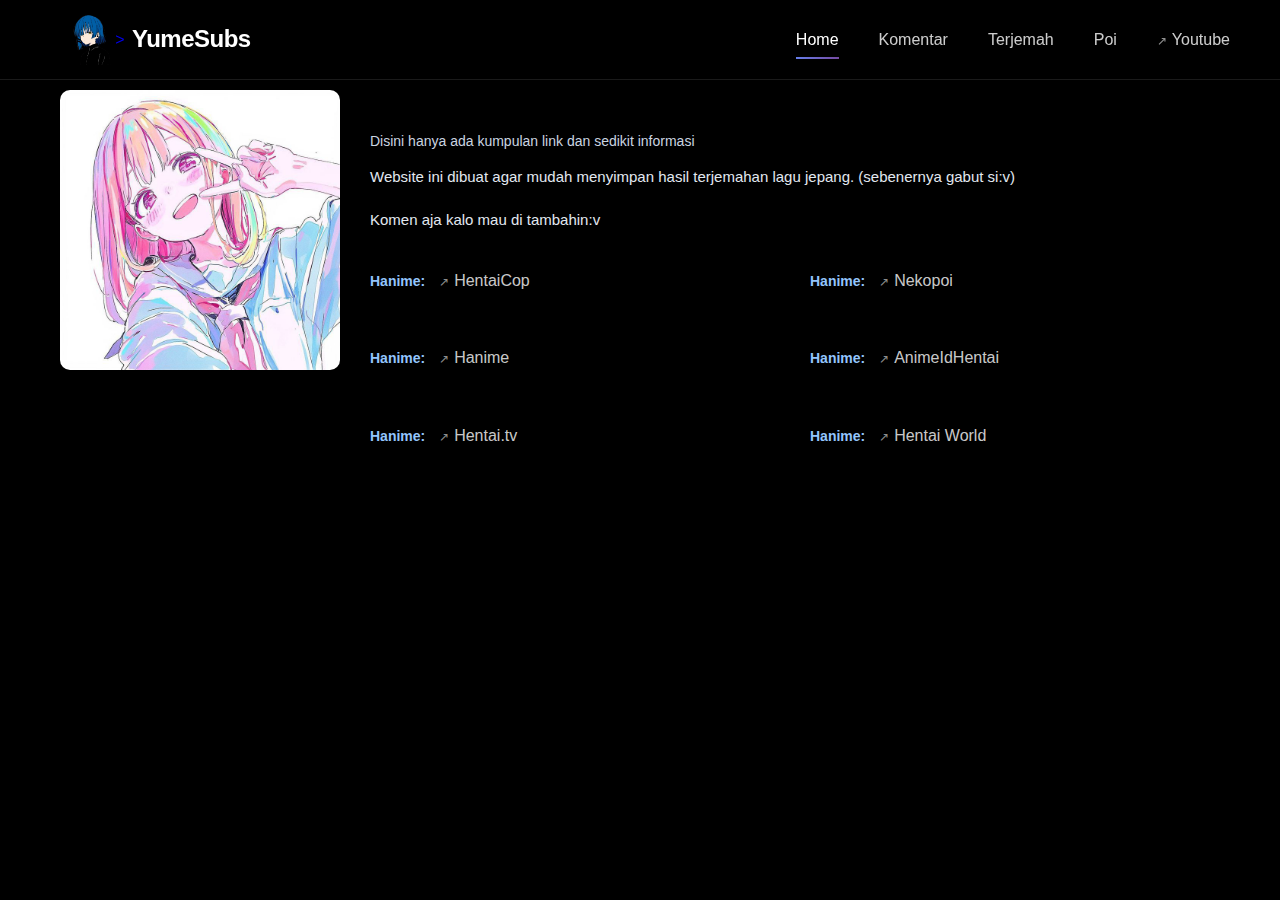
<file: manga.html>
<!DOCTYPE html>
<html lang="id">
<head>
  <meta charset="UTF-8">
  <meta name="viewport" content="width=device-width, initial-scale=1.0">
  <title>YumeSubs</title>
    <link href="majo.css" rel="stylesheet">
  <style>
    body {
      margin: 0;
      font-family: Arial, sans-serif;
      background: #0b0f26;
      color: #ffffff;
      line-height: 1.6;
    }

    .container {
      max-width: 1200px;
      margin: auto;
      padding: 20px;
      display: flex;
      gap: 30px;
    }

    .poster {
      flex: 1;
      max-width: 280px;
    }

    .poster img {
      width: 100%;
      border-radius: 10px;
      box-shadow: 0px 4px 15px rgba(0,0,0,0.5);
    }

    .details {
      flex: 3;
    }

    .details h1 {
      margin-top: 0;
      font-size: 28px;
    }

    .alt-title {
      font-size: 14px;
      color: #cbd5e1;
      margin-bottom: 15px;
    }

    .description {
      margin-bottom: 20px;
      font-size: 15px;
      color: #e2e8f0;
    }

    .info-grid {
      display: grid;
      grid-template-columns: repeat(2, 1fr);
      gap: 10px 30px;
      font-size: 14px;
    }

    .info-grid div {
      margin-bottom: 8px;
    }

    .label {
      font-weight: bold;
      color: #93c5fd;
    }

    .value {
      color: #f1f5f9;
    }

    
    body {
      background:var(--bg);
      color:var(--text);
      font-family: Inter, system-ui, "Helvetica Neue", Arial;
      margin:0;
      line-height:1.45;
         /* Cegah block teks & long press copy */
      user-select: none;
      -webkit-user-select: none;
      -ms-user-select: none;
      -webkit-touch-callout: none;
    }

    img {
      pointer-events: none; /* cegah drag gambar */
    }

    button, a {
      padding: 10px 20px;
      margin: 10px;
      font-size: 16px;
      border: none;
      border-radius: 6px;
      cursor: pointer;
      text-decoration: none;
      display: inline-block;

      /* Tombol & link tetap bisa normal */
      user-select: auto;
      -webkit-user-select: auto;
      -webkit-touch-callout: default;
      pointer-events: auto;
    }

  </style>
</head>
<body>

    <!-- Header -->
    <header class="header" id="header">
        <a href="index.html" class="logo-container">
            <div class="logo">
                <img src="images/icon.png" width="50" height="50">>
                    <defs>
                        <linearGradient id="grad1" x1="0%" y1="0%" x2="100%" y2="100%">
                            <stop offset="0%" style="stop-color:#667eea;stop-opacity:1" />
                            <stop offset="100%" style="stop-color:#764ba2;stop-opacity:1" />
                        </linearGradient>
                    </defs>
                    <rect x="10" y="25" width="15" height="50" fill="url(#grad1)" transform="rotate(-15 17.5 50)" />
                    <rect x="35" y="15" width="15" height="70" fill="url(#grad1)" />
                    <rect x="60" y="25" width="15" height="50" fill="url(#grad1)" transform="rotate(15 67.5 50)" />
                    <circle cx="50" cy="50" r="45" fill="none" stroke="url(#grad1)" stroke-width="2" opacity="0.5" />
                </svg>
            </div>
            <div class="logo-text">YumeSubs</div>
        </a>


        <nav class="main-menu" id="mainMenu">
            <a href="index.html" class="menu-item active">Home</a>
            <a href="yume.html" class="menu-item">Komentar</a>
            <a href="terjemah.html" class="menu-item">Terjemah</a>
             <a href="manga.html" class="menu-item">Poi</a>
            <a href="https://www.youtube.com/@YumeSubtitle" target="_blank" rel="noopener noreferrer" class="menu-item external">Youtube</a>
        </nav>
        
        <div class="menu-toggle" id="menuToggle">
            <span></span>
            <span></span>
            <span></span>
        </div>
    </header>

    <!-- Home Section -->


  <div class="container">
    <!-- Poster -->
    <div class="poster">
      <img src="images/1.jpg "Zokusei no Mahoutsukai">
    </div>

    <!-- Detail Anime -->
    <div class="details">
      <h1>YumeSubs</h1>
      <div class="alt-title">
        Disini hanya ada kumpulan link dan sedikit informasi
      </div>

      <div class="description">
      Website ini dibuat agar mudah menyimpan hasil terjemahan lagu jepang. (sebenernya gabut si:v)
        <br><br>
        Komen aja kalo mau di tambahin:v
      </div>

      <div class="info-grid">
        <div><span class="label">Hanime:</span> <span class="value"><a href="hentaicop.com" target="_blank" rel="noopener noreferrer" class="menu-item external">HentaiCop</a></a></span></div>
        <div><span class="label">Hanime:</span> <span class="value"><a href="nekopoi.care" target="_blank" rel="noopener noreferrer" class="menu-item external">Nekopoi</a></a></span></div>
        <div><span class="label">Hanime:</span> <span class="value"><a href="hanime.tv/home" target="_blank" rel="noopener noreferrer" class="menu-item external">Hanime</a></a></span></div>
        <div><span class="label">Hanime:</span> <span class="value"><a href="animeidhentai.com" target="_blank" rel="noopener noreferrer" class="menu-item external">AnimeIdHentai</a></a></span></div>
        <div><span class="label">Hanime:</span> <span class="value"><a href="hentai.tv" target="_blank" rel="noopener noreferrer" class="menu-item external">Hentai.tv</a></a></span></div>
        <div><span class="label">Hanime:</span> <span class="value"><a href="hentaiworld.tv" target="_blank" rel="noopener noreferrer" class="menu-item external">Hentai World</a></a></span></div>

      </div>
       </div>
    </div>




 <script>
    // Disable klik kanan (context menu) kecuali tombol & link
    document.addEventListener("contextmenu", function(e) {
      if (e.target.tagName !== "BUTTON" && e.target.tagName !== "A") {
        e.preventDefault();
      }
    });

    // Disable klik kanan (desktop) kecuali tombol & link
    document.addEventListener("contextmenu", function(e) {
      if (e.target.tagName !== "BUTTON" && e.target.tagName !== "A") {
        e.preventDefault();
      }
    });

  </script>
<script>
  const menuToggle = document.getElementById("menuToggle");
  const mainMenu = document.getElementById("mainMenu");

  menuToggle.addEventListener("click", () => {
    mainMenu.classList.toggle("active");
    menuToggle.classList.toggle("open");
  });
</script>

  <link href="majo.css" rel="stylesheet">
</body>
</html>
</file>
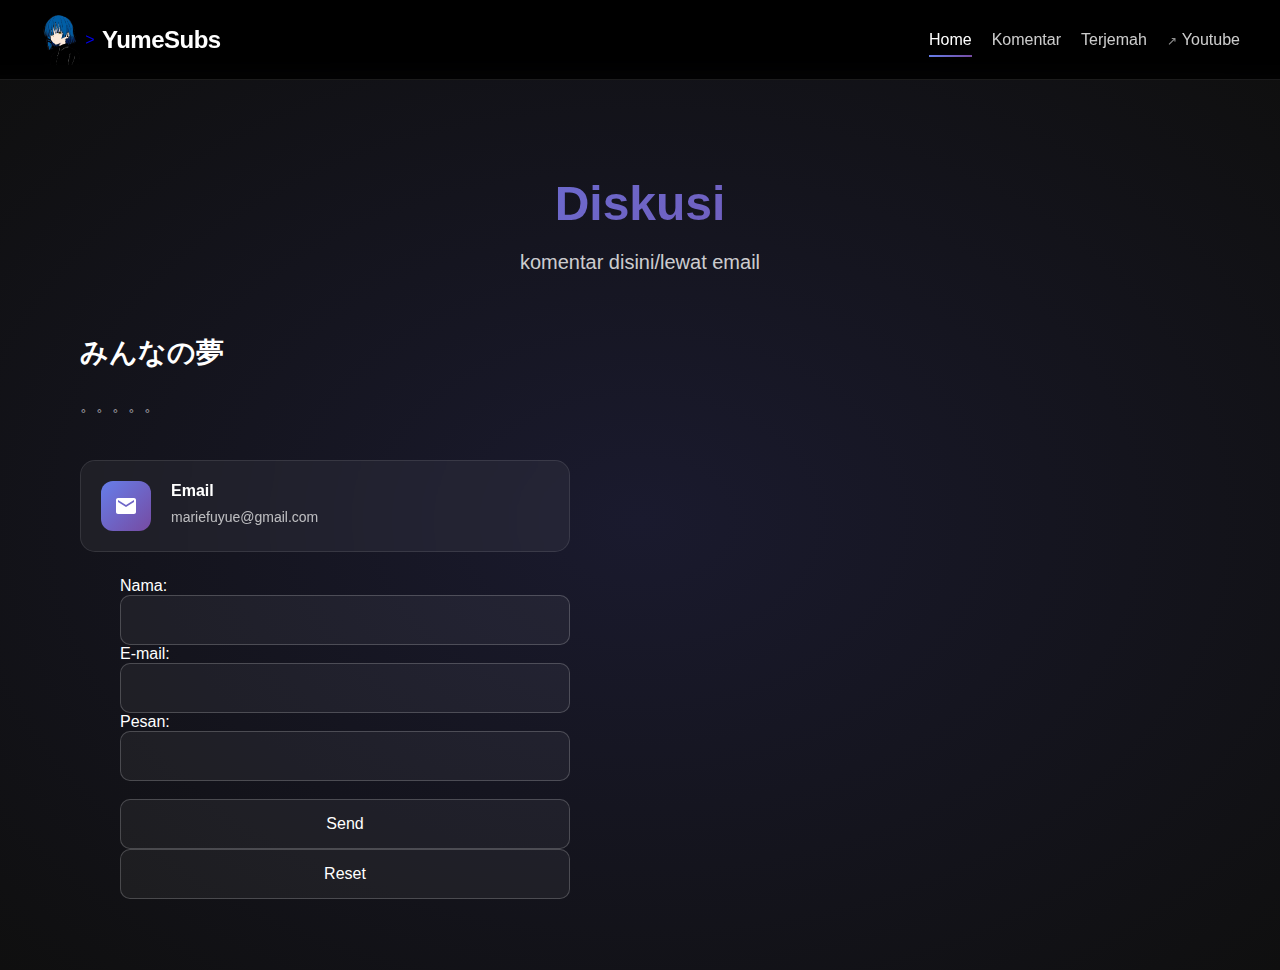
<file: yume.html>
<!DOCTYPE html>
<html lang="en">
<head>
    <meta charset="UTF-8">
    <meta name="viewport" content="width=device-width, initial-scale=1.0">
    <title>YumeSubs - Hubungi</title>
<link href="majo.css" rel="stylesheet">
<style>
/* ===== Hyvor Talk Light Theme Custom ===== */

/* Latar belakang utama komentar */
hyvor-talk-comments, 
.hyvor-talk-comments,
.hyvor-talk-widget,
.hyvor-talk-body {
  background-color: #f8fafc !important; /* putih kebiruan terang */
  color: #0f172a !important;            /* teks gelap */
}

/* Kotak tiap komentar */
.hyvor-talk-comment {
  background: #ffffff !important;       /* putih */
  color: #0f172a !important;
  border-radius: 10px;
  border: 1px solid #e2e8f0;
  padding: 10px;
}

/* Nama user lebih gelap & tebal */
.hyvor-talk-comment-author,
.hyvor-talk-comment .author,
.hyvor-talk-user-name {
  color: hsl(0, 0%, 100%) !important;  /* hampir hitam */
  font-weight: 700 !important;
}

/* Isi teks komentar */
.hyvor-talk-comment-body {
  color: #1e293b !important;  /* abu tua */
}

/* Input komentar */
.hyvor-talk-input, 
.hyvor-talk-textarea {
  background: #ffffff !important;
  color: #0f172a !important;
  border: 1px solid #cbd5e1 !important;
  border-radius: 8px !important;
}

/* Placeholder input */
.hyvor-talk-input::placeholder,
.hyvor-talk-textarea::placeholder {
  color: #64748b !important;  /* abu sedang */
}

/* Tombol kirim */
.hyvor-talk-button {
  background: #2563eb !important;  /* biru */
  color: #ffffff !important;
  border-radius: 8px !important;
  font-weight: 600;
}

/* Hover tombol */
.hyvor-talk-button:hover {
  background: #1d4ed8 !important;  /* biru lebih tua */
}
</style>


</head>
<body>

    <!-- Header -->
    <header class="header" id="header">
        <a href="index.html" class="logo-container">
            <div class="logo">
                <img src="images/icon.png" width="50" height="50">>
                    <defs>
                        <linearGradient id="grad1" x1="0%" y1="0%" x2="100%" y2="100%">
                            <stop offset="0%" style="stop-color:#667eea;stop-opacity:1" />
                            <stop offset="100%" style="stop-color:#764ba2;stop-opacity:1" />
                        </linearGradient>
                    </defs>
                    <rect x="10" y="25" width="15" height="50" fill="url(#grad1)" transform="rotate(-15 17.5 50)" />
                    <rect x="35" y="15" width="15" height="70" fill="url(#grad1)" />
                    <rect x="60" y="25" width="15" height="50" fill="url(#grad1)" transform="rotate(15 67.5 50)" />
                    <circle cx="50" cy="50" r="45" fill="none" stroke="url(#grad1)" stroke-width="2" opacity="0.5" />
                </svg>
            </div>
            <div class="logo-text">YumeSubs</div>
        </a>


        <nav class="main-menu" id="mainMenu">
            <a href="index.html" class="menu-item active">Home</a>
            <a href="yume.html" class="menu-item">Komentar</a>
            <a href="terjemah.html" class="menu-item">Terjemah</a>
            <a href="https://www.youtube.com/@YumeSubtitle" target="_blank" rel="noopener noreferrer" class="menu-item external">Youtube</a>
        </nav>
        
        <div class="menu-toggle" id="menuToggle">
            <span></span>
            <span></span>
            <span></span>
        </div>
    </header>



    <!-- Contact Section -->
    <section id="contact" class="section">
        <div class="contact-content">
            <div class="contact-header">
                <h2>Diskusi</h2>
                <p>komentar disini/lewat email</p>
            </div>
            
            <div class="contact-container">
                <div class="contact-info-section">
                    <h3>みんなの夢</h3>
                    <p>。。。。。</p>
                    
                    <div class="contact-details">
                        <div class="contact-item">
                            <div class="contact-icon">
                                <svg viewBox="0 0 24 24">
                                    <path d="M20 4H4c-1.1 0-1.99.9-1.99 2L2 18c0 1.1.9 2 2 2h16c1.1 0 2-.9 2-2V6c0-1.1-.9-2-2-2zm0 4l-8 5-8-5V6l8 5 8-5v2z"/>
                                </svg>
                            </div>
                            <div class="contact-text">
                                <h4>Email</h4>
                                <p>mariefuyue@gmail.com</p>
                            </div>
                        </div>
                 
                  
                <div class="contact-form-section">
                   
                        <div class="form-group">
                      
                        <div class="form-group">
                            <form action="mailto:mariefuyue@gmail.com" method="post" enctype="text/plain">
Nama:<br>
<input type="text" name="Nama"><br>
E-mail:<br>
<input type="text" name="Email"><br>
Pesan:<br>
<input type="text" name="Pesan" size="50"><br><br>
<input type="submit" value="Send">
<input type="reset" value="Reset">
</form>
                        </div>
                       
                    </form>
                </div>
            </div>
        </div>
    </section>

 
<!--HvorTalk-->

<script async src="https://talk.hyvor.com/embed/embed.js" type="module"></script>
<hyvor-talk-comments
	website-id="14192"
	page-id=""
></hyvor-talk-comments>

<script async src="https://talk.hyvor.com/embed/newsletter.js" type="module"></script>
<hyvor-talk-newsletter website-id="14192"></hyvor-talk-newsletter>

<!--membership-->

<script async src="https://talk.hyvor.com/embed/memberships.js" type="module"></script>
<hyvor-talk-memberships
	website-id="14192"
></hyvor-talk-memberships>

<hyvor-talk-gated-content
    key="your-key"
></hyvor-talk-gated-content>

<script src="majoshou.js"></script>
</body>
</html>
</file>
<file: majo.css>
@charset "utf-8";
/* CSS Document */

 * {
            margin: 0;
            padding: 0;
            box-sizing: border-box;
        }

        html {
            scroll-behavior: smooth;
        }

        body {
            font-family: -apple-system, BlinkMacSystemFont, 'Segoe UI', Roboto, Helvetica, Arial, sans-serif;
            overflow-x: hidden;
            position: relative;
            background: #000;
        }

        /* Sections */
        .section {
            min-height: 100vh;
            position: relative;
            display: flex;
            align-items: center;
            justify-content: center;
        }

        #home {
            background: radial-gradient(ellipse at center, #1a1a2e 0%, #0f0f0f 100%);
        }

        #about {
            background: linear-gradient(135deg, #0f0f0f 0%, #1a1a2e 100%);
        }

        #contact {
            background: radial-gradient(ellipse at center, #1a1a2e 0%, #0f0f0f 100%);
        }

        /* Header Styles */
        .header {
            position: fixed;
            top: 0;
            left: 0;
            right: 0;
            height: 80px;
            background: rgba(0, 0, 0, 0.8);
            backdrop-filter: blur(10px);
            border-bottom: 1px solid rgba(255, 255, 255, 0.1);
            z-index: 1000;
            display: flex;
            align-items: center;
            justify-content: space-between;
            padding: 0 40px;
            transition: all 0.3s ease;
        }

        .header.scrolled {
            background: rgba(0, 0, 0, 0.95);
            height: 70px;
        }

        .logo-container {
            display: flex;
            align-items: center;
            gap: 12px;
            text-decoration: none;
            cursor: pointer;
            transition: transform 0.3s ease;
        }

        .logo-container:hover {
            transform: translateY(-2px);
        }

        .logo {
            width: 50px;
            height: 50px;
            display: flex;
            align-items: center;
            justify-content: center;
        }

        .logo svg {
            width: 100%;
            height: 100%;
        }

        .logo-text {
            color: white;
            font-size: 24px;
            font-weight: 600;
            letter-spacing: -0.5px;
        }

        .main-menu {
            display: flex;
            align-items: center;
            gap: 40px;
        }

        .menu-item {
            color: rgba(255, 255, 255, 0.8);
            text-decoration: none;
            font-size: 16px;
            font-weight: 500;
            transition: all 0.3s ease;
            position: relative;
            padding: 8px 0;
        }

        .menu-item:hover {
            color: white;
            transform: translateY(-2px);
        }

        .menu-item::after {
            content: '';
            position: absolute;
            bottom: 0;
            left: 0;
            width: 0;
            height: 2px;
            background: linear-gradient(90deg, #667eea, #764ba2);
            transition: width 0.3s ease;
        }

        .menu-item:hover::after {
            width: 100%;
        }

        .menu-item.active {
            color: white;
        }

        .menu-item.active::after {
            width: 100%;
        }

        .menu-item.external::before {
            content: '↗';
            margin-right: 5px;
            font-size: 12px;
            opacity: 0.7;
        }

        /* Mobile menu toggle */
        .menu-toggle {
            display: none;
            flex-direction: column;
            cursor: pointer;
            padding: 4px;
        }

        .menu-toggle span {
            width: 25px;
            height: 3px;
            background: white;
            margin: 3px 0;
            transition: 0.3s;
            border-radius: 2px;
        }

        /* Home Section with Coverflow */
        .coverflow-wrapper {
            width: 100%;

            height: 100vh;
            display: flex;
            align-items: center;
            justify-content: center;
            padding-top: 80px;
        }

        .coverflow-container {
            width: 100%;
            height: 100%;
            display: flex;
            align-items: center;
            justify-content: center;
            perspective: 1200px;
            position: relative;
        }

        .coverflow {
            display: flex;
            align-items: center;
            justify-content: center;
            transform-style: preserve-3d;
            position: relative;
            width: 100%;
            height: 400px;
        }

        .coverflow-item {
            position: absolute;
            width: 300px;
            height: 300px;
            transition: all 0.6s cubic-bezier(0.68, -0.55, 0.265, 1.55);
            cursor: pointer;
            user-select: none;
        }

        .coverflow-item .cover {
            width: 100%;
            height: 100%;
            border-radius: 10px;
            box-shadow: 0 20px 40px rgba(0, 0, 0, 0.8);
            position: relative;
            overflow: hidden;
            transform-style: preserve-3d;
            background: #333;
        }

        .coverflow-item .cover img {
            width: 100%;
            height: 100%;
            object-fit: cover;
            border-radius: 10px;
        }

        /* Reflection */
        .coverflow-item .reflection {
            position: absolute;
            top: 100%;
            left: 0;
            width: 100%;
            height: 100%;
            border-radius: 10px;
            transform: scaleY(-1);
            opacity: 0.2;
            filter: blur(2px);
            background: linear-gradient(to bottom, 
                rgba(0, 0, 0, 0) 0%, 
                rgba(0, 0, 0, 0.8) 50%, 
                rgba(0, 0, 0, 1) 100%);
            overflow: hidden;
        }

        /* Active item (center) */
        .coverflow-item.active {
            z-index: 100;
            transform: translateX(0) translateZ(0) rotateY(0deg);
        }

        .coverflow-item.active .cover {
            box-shadow: 0 30px 60px rgba(0, 0, 0, 0.9);
        }

        /* Navigation */
        .nav-button {
            position: absolute;
            top: 50%;
            transform: translateY(-50%);
            background: rgba(255, 255, 255, 0.1);
            border: 2px solid rgba(255, 255, 255, 0.2);
            color: white;
            width: 60px;
            height: 60px;
            border-radius: 50%;
            cursor: pointer;
            font-size: 24px;
            display: flex;
            align-items: center;
            justify-content: center;
            transition: all 0.3s ease;
            backdrop-filter: blur(10px);
            z-index: 200;
        }

        .nav-button:hover {
            background: rgba(255, 255, 255, 0.2);
            transform: translateY(-50%) scale(1.1);
        }

        .nav-button.prev {
            left: 50px;
        }

        .nav-button.next {
            right: 50px;
        }

        /* Dots indicator */
        .dots-container {
            position: absolute;
            bottom: 60px;
            left: 50%;
            transform: translateX(-50%);
            display: flex;
            gap: 10px;
            z-index: 200;
        }

        .dot {
            width: 10px;
            height: 10px;
            border-radius: 50%;
            background: rgba(255, 255, 255, 0.3);
            cursor: pointer;
            transition: all 0.3s ease;
        }

        .dot.active {
            background: rgba(255, 255, 255, 0.8);
            transform: scale(1.3);
        }

        /* Info display */
        .info {
            position: absolute;
            top: 120px;
            left: 50%;
            transform: translateX(-50%);
            color: white;
            text-align: center;
            z-index: 200;
        }

        .info h2 {
            font-size: 32px;
            margin-bottom: 10px;
            opacity: 0;
            animation: fadeIn 0.6s forwards;
        }

        .info p {
            font-size: 16px;
            opacity: 0.7;
        }

        @keyframes fadeIn {
            to {
                opacity: 1;
            }
        }

        /* Play/Pause Button */
        .play-pause-button {
            position: absolute;
            bottom: 120px;
            left: 50%;
            transform: translateX(-50%);
            background: rgba(255, 255, 255, 0.1);
            border: 2px solid rgba(255, 255, 255, 0.2);
            color: white;
            width: 50px;
            height: 50px;
            border-radius: 50%;
            cursor: pointer;
            font-size: 20px;
            display: flex;
            align-items: center;
            justify-content: center;
            transition: all 0.3s ease;
            backdrop-filter: blur(10px);
            z-index: 200;
        }

        .play-pause-button:hover {
            background: rgba(255, 255, 255, 0.2);
            transform: translateX(-50%) scale(1.1);
        }

        .play-pause-button .pause-icon {
            font-size: 16px;
            letter-spacing: 2px;
        }

        /* About Section */
        .about-content {
            max-width: 1400px;
            margin: 0 auto;
            padding: 40px;
            color: white;
        }

        .about-header {
            text-align: center;
            margin-bottom: 80px;
        }

        .about-header h2 {
            font-size: 48px;
			margin-top: 60px;
            margin-bottom: 20px;
            background: linear-gradient(135deg, #667eea 0%, #764ba2 100%);
            -webkit-background-clip: text;
            -webkit-text-fill-color: transparent;
            background-clip: text;
        }

        .about-header p {
            font-size: 20px;
            color: rgba(255, 255, 255, 0.8);
            max-width: 600px;
            margin: 0 auto;
            line-height: 1.8;
        }

        .about-main {
            display: grid;
            grid-template-columns: 1fr 1fr;
            gap: 80px;
            align-items: center;
            margin-bottom: 80px;
        }

        .about-visual {
            position: relative;
            height: 600px;
            display: flex;
            align-items: center;
            justify-content: center;
        }

        .showcase-display {
            position: relative;
            width: 100%;
            max-width: 500px;
            height: 500px;
            display: flex;
            align-items: center;
            justify-content: center;
        }

        .showcase-main {
            position: relative;
            width: 350px;
            height: 400px;
            background: linear-gradient(135deg, rgba(102, 126, 234, 0.1) 0%, rgba(118, 75, 162, 0.1) 100%);
            border-radius: 30px;
            border: 2px solid rgba(255, 255, 255, 0.1);
            padding: 40px;
            display: flex;
            flex-direction: column;
            align-items: center;
            justify-content: center;
            backdrop-filter: blur(10px);
            box-shadow: 0 25px 50px rgba(0, 0, 0, 0.3);
        }

        .showcase-logo {
            width: 120px;
            height: 120px;
            background: linear-gradient(135deg, #667eea 0%, #764ba2 100%);
            border-radius: 30px;
            display: flex;
            align-items: center;
            justify-content: center;
            margin-bottom: 30px;
            box-shadow: 0 15px 35px rgba(102, 126, 234, 0.4);
        }

        .showcase-logo svg {
            width: 70%;
            height: 70%;
        }

        .showcase-title {
            font-size: 32px;
            font-weight: 700;
            color: white;
            margin-bottom: 15px;
            text-align: center;
        }

        .showcase-subtitle {
            font-size: 16px;
            color: rgba(255, 255, 255, 0.7);
            text-align: center;
            margin-bottom: 40px;
            line-height: 1.6;
        }

        .showcase-badges {
            display: flex;
            gap: 15px;
            flex-wrap: wrap;
            justify-content: center;
        }

        .badge {
            background: rgba(255, 255, 255, 0.05);
            border: 1px solid rgba(255, 255, 255, 0.2);
            border-radius: 20px;
            padding: 8px 16px;
            font-size: 14px;
            color: rgba(255, 255, 255, 0.8);
            backdrop-filter: blur(10px);
            transition: all 0.3s ease;
            cursor: pointer;
            text-decoration: none;
            display: inline-block;
        }

        .badge:hover {
            background: linear-gradient(135deg, #667eea 0%, #764ba2 100%);
            border-color: transparent;
            color: white;
            transform: translateY(-2px);
            box-shadow: 0 5px 15px rgba(102, 126, 234, 0.3);
        }

        .badge:active {
            transform: translateY(0);
            box-shadow: 0 2px 8px rgba(102, 126, 234, 0.3);
        }

        /* Decorative corner elements */
        .corner-decoration {
            position: absolute;
            width: 80px;
            height: 80px;
            border: 2px solid rgba(102, 126, 234, 0.3);
        }

        .corner-decoration.top-left {
            top: -20px;
            left: -20px;
            border-right: none;
            border-bottom: none;
            border-radius: 20px 0 0 0;
        }

        .corner-decoration.bottom-right {
            bottom: -20px;
            right: -20px;
            border-left: none;
            border-top: none;
            border-radius: 0 0 20px 0;
        }

        .about-info {
            padding-left: 40px;
        }

        .about-info h3 {
            font-size: 36px;
            margin-bottom: 30px;
            line-height: 1.3;
        }

        .about-info p {
            font-size: 18px;
            color: rgba(255, 255, 255, 0.8);
            line-height: 1.8;
            margin-bottom: 30px;
        }

        .feature-list {
            list-style: none;
            margin-bottom: 40px;
        }

        .feature-list li {
            display: flex;
            align-items: center;
            gap: 15px;
            margin-bottom: 20px;
            font-size: 16px;
            color: rgba(255, 255, 255, 0.9);
        }

        .feature-list li::before {
            content: '✓';
            display: flex;
            align-items: center;
            justify-content: center;
            width: 30px;
            height: 30px;
            background: linear-gradient(135deg, #667eea 0%, #764ba2 100%);
            border-radius: 50%;
            flex-shrink: 0;
        }

        .cta-button {
            display: inline-flex;
            align-items: center;
            gap: 10px;
            background: linear-gradient(135deg, #667eea 0%, #764ba2 100%);
            color: white;
            text-decoration: none;
            padding: 15px 30px;
            border-radius: 30px;
            font-weight: 600;
            transition: all 0.3s ease;
        }

        .cta-button:hover {
            transform: translateY(-2px);
            box-shadow: 0 10px 30px rgba(102, 126, 234, 0.5);
        }

        .cta-button svg {
            width: 20px;
            height: 20px;
            transition: transform 0.3s ease;
        }

        .cta-button:hover svg {
            transform: translateX(5px);
        }

        .stats-section {
            display: grid;
            grid-template-columns: repeat(4, 1fr);
            gap: 40px;
            padding: 60px;
            background: rgba(255, 255, 255, 0.03);
            backdrop-filter: blur(10px);
            border-radius: 30px;
            border: 1px solid rgba(255, 255, 255, 0.1);
        }

        .stat-item {
            text-align: center;
        }

        .stat-number {
            font-size: 48px;
            font-weight: 700;
            background: linear-gradient(135deg, #667eea 0%, #764ba2 100%);
            -webkit-background-clip: text;
            -webkit-text-fill-color: transparent;
            background-clip: text;
            margin-bottom: 10px;
        }

        .stat-label {
            font-size: 16px;
            color: rgba(255, 255, 255, 0.7);
        }

        /* Contact Section */
        .contact-content {
            max-width: 1200px;
            margin: 0 auto;
            padding: 40px;
            color: white;
        }

        .contact-header {
            text-align: center;
			margin-top: 60px;
            margin-bottom: 60px;
        }

        .contact-header h2 {
            font-size: 48px;
            margin-bottom: 20px;
            background: linear-gradient(135deg, #667eea 0%, #764ba2 100%);
            -webkit-background-clip: text;
            -webkit-text-fill-color: transparent;
            background-clip: text;
        }

        .contact-header p {
            font-size: 20px;
            color: rgba(255, 255, 255, 0.8);
            max-width: 600px;
            margin: 0 auto;
        }

        .contact-container {
            display: grid;
            grid-template-columns: 1fr 1fr;
            gap: 60px;
            align-items: start;
        }

        .contact-info-section {
            padding-right: 40px;
        }

        .contact-info-section h3 {
            font-size: 28px;
            margin-bottom: 20px;
            color: white;
        }

        .contact-info-section p {
            font-size: 16px;
            color: rgba(255, 255, 255, 0.7);
            line-height: 1.8;
            margin-bottom: 40px;
        }

        .contact-details {
            display: flex;
            flex-direction: column;
            gap: 25px;
        }

        .contact-item {
            display: flex;
            align-items: center;
            gap: 20px;
            padding: 20px;
            background: rgba(255, 255, 255, 0.05);
            backdrop-filter: blur(10px);
            border: 1px solid rgba(255, 255, 255, 0.1);
            border-radius: 15px;
            transition: all 0.3s ease;
        }

        .contact-item:hover {
            background: rgba(255, 255, 255, 0.08);
            transform: translateX(5px);
            box-shadow: 0 10px 30px rgba(102, 126, 234, 0.2);
        }

        .contact-icon {
            width: 50px;
            height: 50px;
            background: linear-gradient(135deg, #667eea 0%, #764ba2 100%);
            border-radius: 12px;
            display: flex;
            align-items: center;
            justify-content: center;
            flex-shrink: 0;
        }

        .contact-icon svg {
            width: 24px;
            height: 24px;
            fill: white;
        }

        .contact-text {
            flex: 1;
        }

        .contact-text h4 {
            font-size: 16px;
            color: white;
            margin-bottom: 5px;
        }

        .contact-text p {
            font-size: 14px;
            color: rgba(255, 255, 255, 0.7);
            margin: 0;
        }

        .social-links {
            margin-top: 40px;
        }

        .social-links h4 {
            font-size: 18px;
            margin-bottom: 20px;
            color: white;
        }

        .social-buttons {
            display: flex;
            gap: 15px;
        }

        .social-btn {
            width: 45px;
            height: 45px;
            background: rgba(255, 255, 255, 0.05);
            border: 1px solid rgba(255, 255, 255, 0.2);
            border-radius: 50%;
            display: flex;
            align-items: center;
            justify-content: center;
            transition: all 0.3s ease;
            cursor: pointer;
        }

        .social-btn:hover {
            background: linear-gradient(135deg, #667eea 0%, #764ba2 100%);
            border-color: transparent;
            transform: translateY(-3px);
            box-shadow: 0 10px 20px rgba(102, 126, 234, 0.4);
        }

        .social-btn svg {
            width: 20px;
            height: 20px;
            fill: white;
        }

        .contact-form-section {
            padding-left: 40px;
        }

        .contact-form {
            background: rgba(255, 255, 255, 0.03);
            backdrop-filter: blur(10px);
            border: 1px solid rgba(255, 255, 255, 0.1);
            border-radius: 20px;
            padding: 40px;
        }

        .form-group {
            margin-bottom: 25px;
        }

        .form-group label {
            display: block;
            margin-bottom: 10px;
            color: rgba(255, 255, 255, 0.8);
            font-weight: 500;
        }

        .form-group input,
        .form-group textarea {
            width: 100%;
            padding: 15px;
            background: rgba(255, 255, 255, 0.05);
            border: 1px solid rgba(255, 255, 255, 0.2);
            border-radius: 10px;
            color: white;
            font-size: 16px;
            font-family: inherit;
            transition: all 0.3s ease;
        }

        .form-group input:focus,
        .form-group textarea:focus {
            outline: none;
            border-color: #667eea;
            background: rgba(255, 255, 255, 0.08);
        }

        .form-group textarea {
            resize: vertical;
            min-height: 150px;
            line-height: 1.5;
        }

        .submit-btn {
            background: linear-gradient(135deg, #667eea 0%, #764ba2 100%);
            color: white;
            border: none;
            padding: 15px 40px;
            font-size: 18px;
            font-weight: 600;
            border-radius: 30px;
            cursor: pointer;
            transition: all 0.3s ease;
            width: 100%;
        }

        .submit-btn:hover {
            transform: translateY(-2px);
            box-shadow: 0 10px 30px rgba(102, 126, 234, 0.5);
        }

        /* Smooth image loading */
        .image-loading {
            background: linear-gradient(45deg, #333, #555);
            position: relative;
        }

        .image-loading::after {
            content: '📷';
            position: absolute;
            top: 50%;
            left: 50%;
            transform: translate(-50%, -50%);
            font-size: 48px;
            opacity: 0.5;
        }

        /* Footer Styles */
        .footer {
            background: rgba(0, 0, 0, 0.95);
            border-top: 1px solid rgba(255, 255, 255, 0.1);
            padding: 40px 20px;
            margin-top: 80px;
        }

        .footer-content {
            max-width: 1200px;
            margin: 0 auto;
            display: flex;
            justify-content: space-between;
            align-items: center;
            flex-wrap: wrap;
            gap: 30px;
        }

        .footer-copyright {
            color: rgba(255, 255, 255, 0.6);
            font-size: 14px;
        }

        .footer-copyright a {
            color: #667eea;
            text-decoration: none;
            transition: color 0.3s ease;
        }

        .footer-copyright a:hover {
            color: #764ba2;
        }

        .footer-links {
            display: flex;
            gap: 30px;
            align-items: center;
        }

        .footer-links a {
            color: rgba(255, 255, 255, 0.7);
            text-decoration: none;
            font-size: 14px;
            transition: color 0.3s ease;
        }

        .footer-links a:hover {
            color: white;
        }

        /* Scroll to top button */
        .scroll-to-top {
            position: fixed;
            bottom: 30px;
            right: 30px;
            width: 50px;
            height: 50px;
            background: linear-gradient(135deg, #667eea 0%, #764ba2 100%);
            border-radius: 50%;
            display: flex;
            align-items: center;
            justify-content: center;
            color: white;
            font-size: 20px;
            cursor: pointer;
            opacity: 0;
            transform: translateY(100px);
            transition: all 0.3s ease;
            z-index: 999;
        }

        .scroll-to-top.visible {
            opacity: 1;
            transform: translateY(0);
        }

        .scroll-to-top:hover {
            transform: translateY(-5px);
            box-shadow: 0 10px 30px rgba(102, 126, 234, 0.5);
        }

        /* Mobile Responsive */
        @media (max-width: 1024px) {
            .about-main {
                grid-template-columns: 1fr;
                gap: 60px;
            }

            .about-visual {
                height: 400px;
            }

            .about-info {
                padding-left: 0;
                text-align: center;
            }

            .feature-list {
                text-align: left;
                max-width: 500px;
                margin: 0 auto 40px;
            }

            .stats-section {
                grid-template-columns: repeat(2, 1fr);
                gap: 30px;
                padding: 40px;
            }

            /* Contact section responsive */
            .contact-container {
                grid-template-columns: 1fr;
                gap: 50px;
            }

            .contact-info-section {
                padding-right: 0;
            }

            .contact-form-section {
                padding-left: 0;
            }
        }

        @media (max-width: 768px) {
            .header {
                padding: 0 20px;
            }

            .main-menu {
                display: none;
                position: absolute;
                top: 100%;
                left: 0;
                right: 0;
                background: rgba(0, 0, 0, 0.95);
                backdrop-filter: blur(10px);
                flex-direction: column;
                padding: 20px;
                gap: 20px;
                border-bottom: 1px solid rgba(255, 255, 255, 0.1);
            }

            .main-menu.active {
                display: flex;
            }

            .menu-toggle {
                display: flex;
            }

            .menu-toggle.active span:nth-child(1) {
                transform: rotate(-45deg) translate(-5px, 6px);
            }

            .menu-toggle.active span:nth-child(2) {
                opacity: 0;
            }

            .menu-toggle.active span:nth-child(3) {
                transform: rotate(45deg) translate(-5px, -6px);
            }

            .coverflow-item {
                width: 200px;
                height: 200px;
            }

            .nav-button {
                width: 40px;
                height: 40px;
                font-size: 18px;
            }

            .nav-button.prev {
                left: 20px;
            }

            .nav-button.next {
                right: 20px;
            }

            .info h2 {
                font-size: 24px;
            }

            .info p {
                font-size: 14px;
            }

            .logo-text {
                font-size: 20px;
            }

            .about-header h2 {
                font-size: 36px;
            }

            .about-info h3 {
                font-size: 28px;
            }

            .about-visual {
                height: 400px;
            }

            .showcase-display {
                max-width: 350px;
                height: 400px;
            }

            .showcase-main {
                width: 100%;
                height: 350px;
                padding: 30px;
            }

            .showcase-logo {
                width: 100px;
                height: 100px;
                margin-bottom: 20px;
            }

            .showcase-title {
                font-size: 28px;
            }

            .showcase-subtitle {
                font-size: 14px;
                margin-bottom: 30px;
            }

            .corner-decoration {
                display: none;
            }

            .stat-number {
                font-size: 36px;
            }

            .contact-content h2 {
                font-size: 36px;
            }

            .footer-content {
                flex-direction: column;
                text-align: center;
                gap: 20px;
            }

            .footer-links {
                gap: 20px;
            }
        }

        @media (max-width: 480px) {
            .header {
                height: 70px;
                padding: 0 15px;
            }

            .header.scrolled {
                height: 60px;
            }

            .logo {
                width: 40px;
                height: 40px;
            }

            .logo-text {
                font-size: 18px;
            }

            .coverflow-item {
                width: 180px;
                height: 180px;
            }

            .about-content,
            .contact-content {
                padding: 20px;
            }

            /* Additional contact section mobile optimization for small screens */
            .contact-container {
                gap: 30px;
            }

            .contact-header {
                margin-bottom: 40px;
            }

            .contact-header h2 {
                font-size: 32px;
                margin-bottom: 15px;
            }

            .contact-header p {
                font-size: 16px;
                padding: 0 10px;
            }

            .contact-info-section {
                margin-bottom: 20px;
            }

            .contact-info-section h3 {
                font-size: 22px;
                margin-bottom: 15px;
            }

            .contact-info-section > p {
                font-size: 14px;
                padding: 0 10px;
                margin-bottom: 30px;
            }

            .contact-details {
                gap: 15px;
            }

            .contact-item {
                padding: 15px;
                gap: 12px;
            }

            .contact-icon {
                width: 40px;
                height: 40px;
            }

            .contact-icon svg {
                width: 20px;
                height: 20px;
            }

            .contact-text h4 {
                font-size: 14px;
            }

            .contact-text p {
                font-size: 12px;
                word-break: break-word;
            }

            .social-links {
                margin-top: 30px;
            }

            .social-links h4 {
                font-size: 16px;
                margin-bottom: 15px;
            }

            .social-buttons {
                gap: 10px;
            }

            .social-btn {
                width: 40px;
                height: 40px;
            }

            .social-btn svg {
                width: 18px;
                height: 18px;
            }

            .contact-form {
                padding: 20px 15px;
                border-radius: 15px;
            }

            .form-group {
                margin-bottom: 20px;
            }

            .form-group label {
                font-size: 14px;
                margin-bottom: 8px;
            }

            .form-group input,
            .form-group textarea {
                padding: 12px;
                font-size: 14px;
                border-radius: 8px;
            }

            .form-group textarea {
                min-height: 120px;
            }

            .submit-btn {
                padding: 12px 30px;
                font-size: 16px;
                border-radius: 25px;
            }
        }
.search-box {
  text-align: center;
  margin: 15px;
}

.search-box input {
  padding: 10px;
  border: 1px solid #cbd5e1;
  border-radius: 8px;
  width: 220px;
  font-size: 14px;
}

.search-box button {
  padding: 10px 16px;
  margin-left: 8px;
  background: linear-gradient(135deg, #2563eb, #9333ea); /* biru → ungu */
  color: #fff;
  border: none;
  border-radius: 8px;
  cursor: pointer;
  font-size: 14px;
  font-weight: 600;
  box-shadow: 0 3px 6px rgba(0,0,0,0.2);
  transition: transform 0.2s ease, box-shadow 0.2s ease;
}

.search-box button:hover {
  transform: translateY(-2px);
  box-shadow: 0 5px 10px rgba(0,0,0,0.3);
}

/* ✨ Efek highlight hasil pencarian */
@keyframes glow {
  0%   { box-shadow: 0 0 0px #e91e63; transform: scale(1); }
  50%  { box-shadow: 0 0 20px #e91e63; transform: scale(1.03); }
  100% { box-shadow: 0 0 0px #e91e63; transform: scale(1); }
}

@keyframes shake {
  0%, 100% { transform: translateX(0); }
  20% { transform: translateX(-5px); }
  40% { transform: translateX(5px); }
  60% { transform: translateX(-5px); }
  80% { transform: translateX(5px); }
}

.found {
  animation: glow 1s ease-in-out infinite, shake 0.5s ease-in-out;
  border-radius: 12px;
}

/* Container posisi tetap */
#notification {
  position: fixed;
  top: 20px;
  right: 20px;
  z-index: 9999;
}

/* Style notifikasi */
.notification {
  background: linear-gradient(135deg, #f43f5e, #e11d48); /* merah gradien */
  color: white;
  padding: 12px 18px;
  margin-bottom: 10px;
  border-radius: 10px;
  font-weight: 500;
  box-shadow: 0 4px 12px rgba(0,0,0,0.25);
  opacity: 0;
  transform: translateX(100%);
  animation: slideIn 0.5s forwards, fadeOut 0.5s 3s forwards;
}

/* Animasi masuk */
@keyframes slideIn {
  to {
    opacity: 1;
    transform: translateX(0);
  }
}

/* Animasi keluar */
@keyframes fadeOut {
  to {
    opacity: 0;
    transform: translateX(100%);
  }
}


html, body {
  height: auto;
  min-height: 100%;
  overflow-y: auto; /* biar bisa scroll ke bawah */
  overflow-x: hidden; /* supaya tidak geser samping */
}


body {
  padding-top: 70px; /* sesuaikan tinggi header */
}

/* Tombol toggle */
.menu-toggle {
  display: none;
  flex-direction: column;
  cursor: pointer;
  gap: 6px;
}

.menu-toggle span {
  width: 25px;
  height: 3px;
  background: #fff;
  border-radius: 2px;
  transition: all 0.3s ease;
}

/* Menu default */
.main-menu {
  display: flex;
  gap: 20px;
}

/* Responsif: menu tersembunyi di HP */
@media (max-width: 768px) {
  .main-menu {
    display: none;
    flex-direction: column;
    background: #111;
    position: absolute;
    top: 60px;
    right: 20px;
    padding: 15px;
    border-radius: 8px;
  }

  .main-menu.active {
    display: flex;
  }

  .menu-toggle {
    display: flex;
  }
}

/* Animasi hamburger jadi silang */
.menu-toggle.open span:nth-child(1) {
  transform: rotate(45deg) translate(5px, 5px);
}
.menu-toggle.open span:nth-child(2) {
  opacity: 0;
}
.menu-toggle.open span:nth-child(3) {
  transform: rotate(-45deg) translate(6px, -6px);
}

/* Tombol toggle */
.menu-toggle {
  display: none;
  flex-direction: column;
  cursor: pointer;
  gap: 4px;           /* jarak antar garis */
  width: 22px;        /* lebar tombol */
  height: 18px;       /* tinggi tombol */
}
</file>
